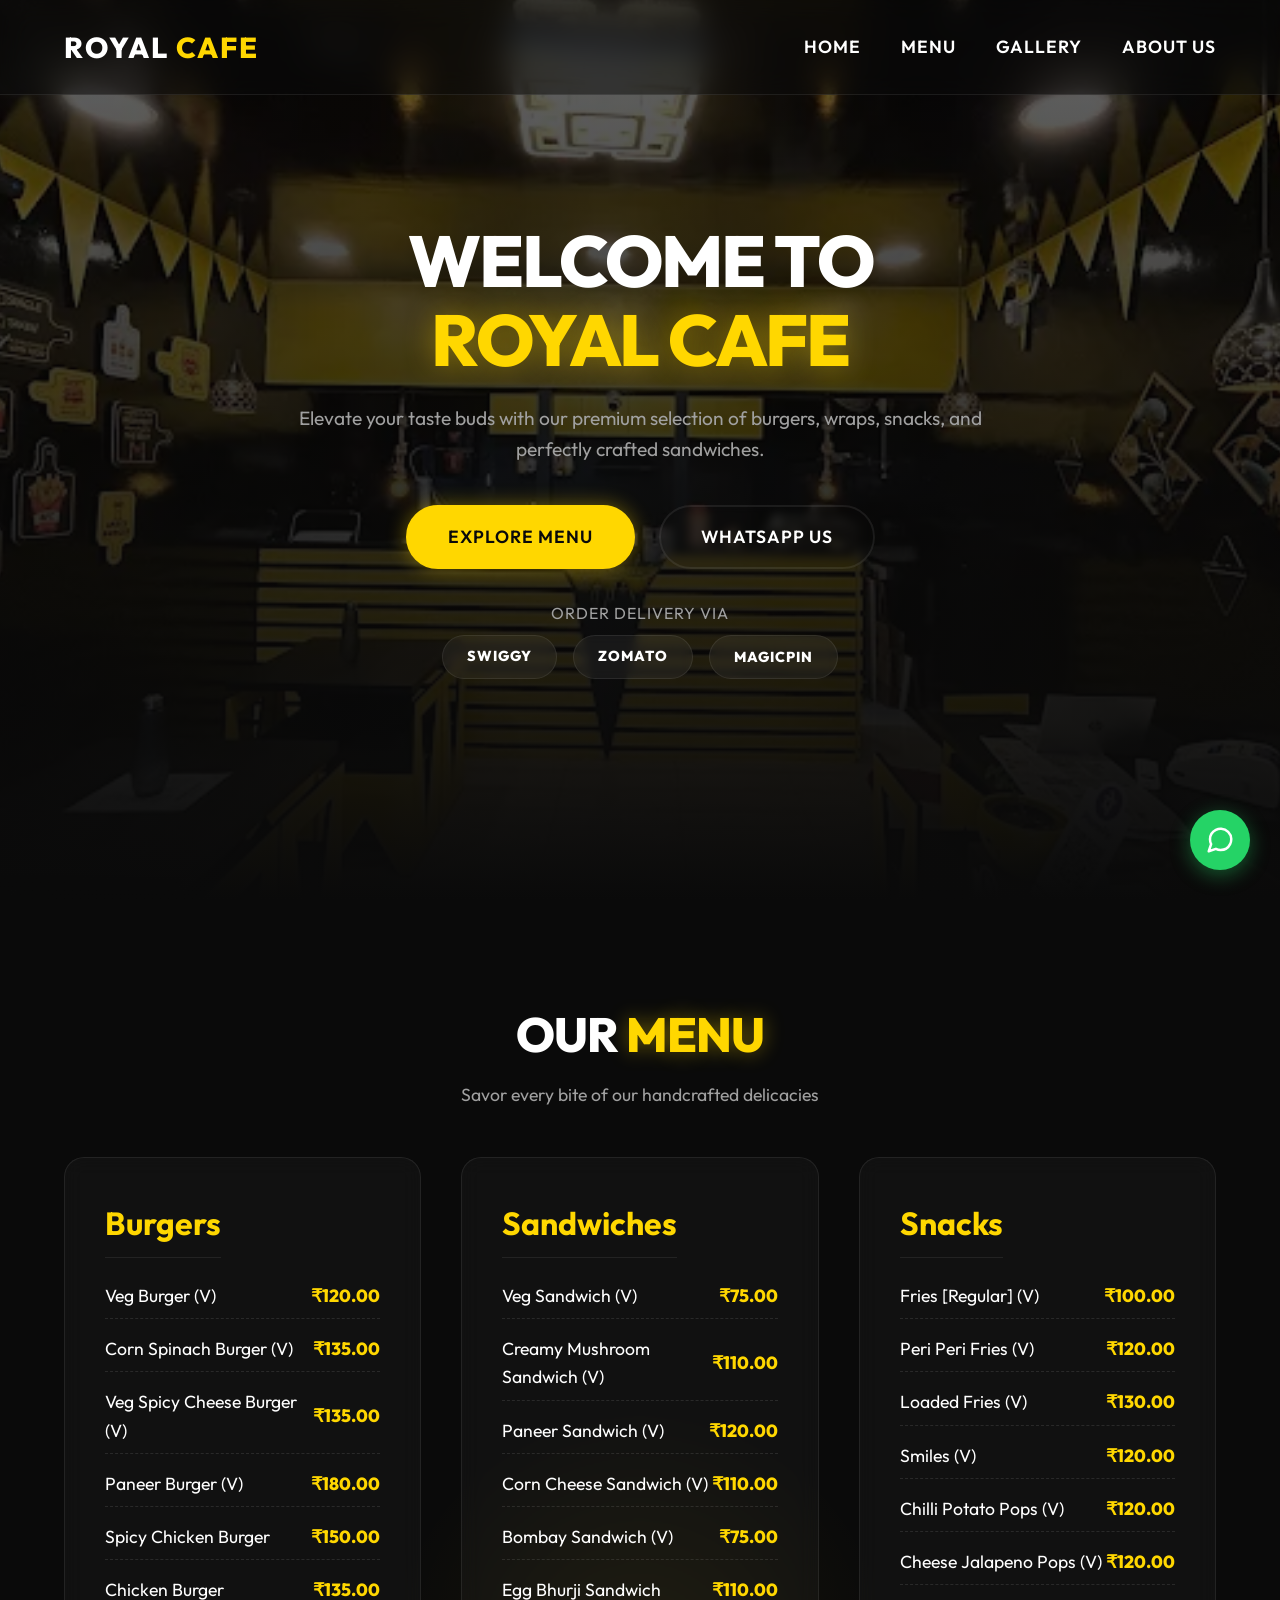
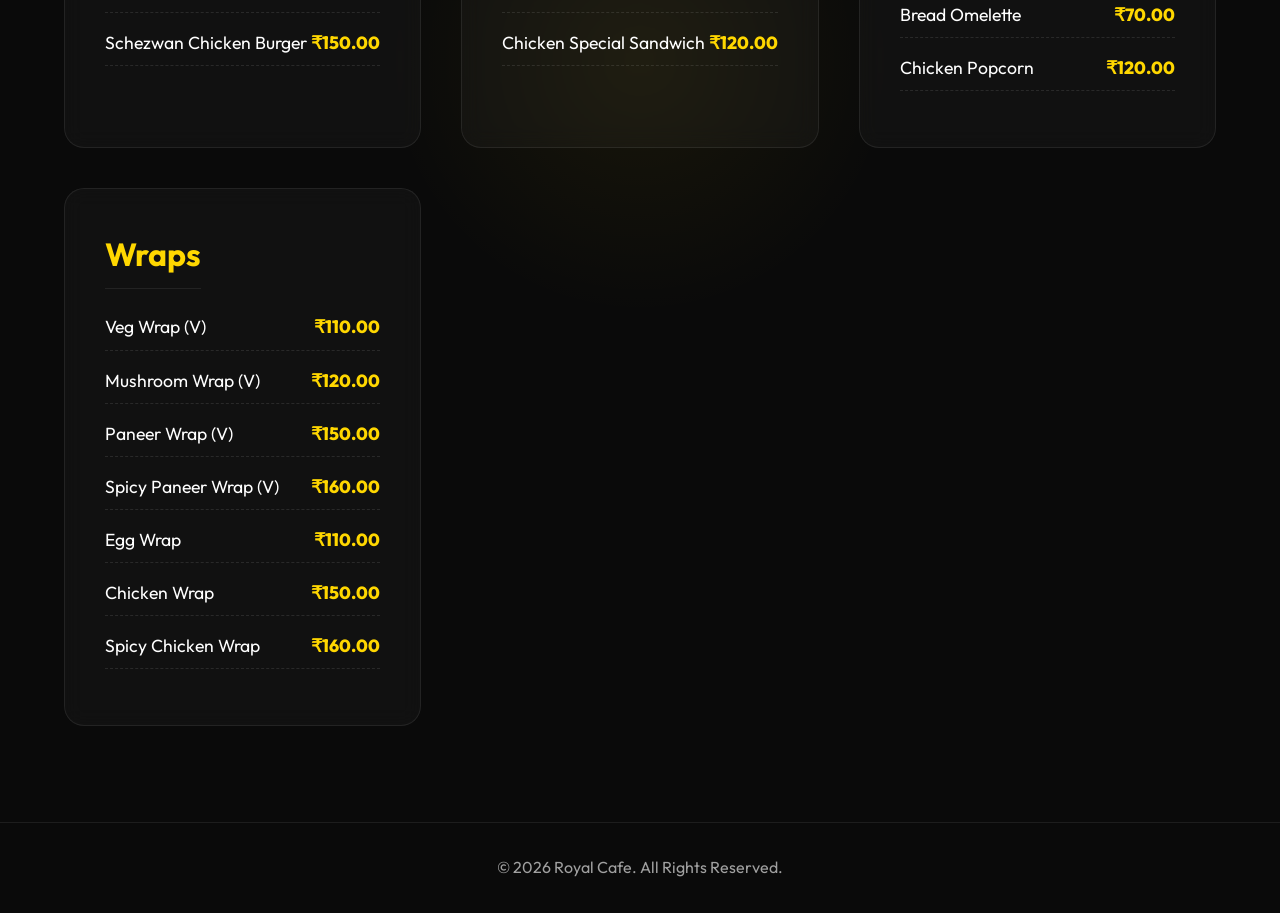
<file: index.html>
<!DOCTYPE html>
<html lang="en">
<head>
    <meta charset="UTF-8">
    <meta name="viewport" content="width=device-width, initial-scale=1.0">
    <title>Royal Cafe | Exquisite Taste</title>
    <meta name="description" content="Discover Royal Cafe's aesthetic vibe, mouthwatering burgers, sandwiches, wraps, and snacks. Dine in or order via WhatsApp.">
    <link href="https://fonts.googleapis.com/css2?family=Outfit:wght@300;400;600;800&display=swap" rel="stylesheet">
    <link rel="stylesheet" href="styles.css">
</head>
<body>

    <!-- Navigation -->
    <nav class="navbar scrolled">
        <div class="logo">ROYAL <span>CAFE</span></div>
        <ul class="nav-links">
            <li><a href="#home">Home</a></li>
            <li><a href="#menu">Menu</a></li>
            <li><a href="gallery.html">Gallery</a></li>
            <li><a href="about.html">About Us</a></li>
        </ul>
        <div class="hamburger">
            <span class="bar"></span>
            <span class="bar"></span>
            <span class="bar"></span>
        </div>
    </nav>

    <!-- Hero Section -->
    <header id="home" class="hero">
        <div class="hero-bg" style="background-image: url('interior (2).webp');"></div>
        <div class="hero-overlay"></div>
        <div class="hero-content reveal">
            <h1>Welcome to <br><span>Royal Cafe</span></h1>
            <p>Elevate your taste buds with our premium selection of burgers, wraps, snacks, and perfectly crafted sandwiches.</p>
            <div class="hero-buttons">
                <a href="#menu" class="btn btn-primary">Explore Menu</a>
                <a href="https://wa.me/919980630179" target="_blank" class="btn btn-secondary">WhatsApp Us</a>
            </div>
            <div class="delivery-partners" style="margin-top: 2rem;">
                <p style="font-size: 1rem; color: var(--text-muted); margin-bottom: 0.5rem; text-transform: uppercase; letter-spacing: 1px;">Order Delivery via</p>
                <div class="partner-links">
                    <a href="https://www.swiggy.com/city/bangalore/royal-cafe-ms-playa-vidyaranyapura-rest906456?utm_source=GooglePlaceOrder&utm_campaign=GoogleMap&is_retargeting=true&media_source=GooglePlaceOrder" target="_blank" class="btn-partner swiggy">Swiggy</a>
                    <a href="https://www.zomato.com/bangalore/royal-cafe-3-yelahanka-bangalore/order" target="_blank" class="btn-partner zomato">Zomato</a>
                    <a href="https://magicpin.in/Bangalore/Vidyaranyapura/Restaurant/Royal-Cafe/store/172638a/delivery/?utm_source=reserve_google&utm_campaign=starter_integration&tabType=delivery&utm_medium=delivery&rwg_token=AFd1xnEIFIDOJBUjgpgEuoTiCwUK1Gg9HE5G6kURZwYyQEnGKl_tK2FlZYWkw2JSVCEMwTXDHV5UgAfMB9CC8qQQxAIZXKA6AQ%3D%3D" target="_blank" class="btn-partner magicpin">MagicPin</a>
                </div>
            </div>
        </div>
    </header>

    <!-- Menu Section -->
    <section id="menu" class="menu-section">
        <div class="section-title reveal">
            <h2>Our <span>Menu</span></h2>
            <p>Savor every bite of our handcrafted delicacies</p>
        </div>

        <div class="menu-container reveal">
            <!-- Burgers -->
            <div class="menu-category">
                <h3>Burgers</h3>
                <ul class="menu-list">
                    <li><span class="item-name">Veg Burger (V)</span> <span class="item-price">₹120.00</span></li>
                    <li><span class="item-name">Corn Spinach Burger (V)</span> <span class="item-price">₹135.00</span></li>
                    <li><span class="item-name">Veg Spicy Cheese Burger (V)</span> <span class="item-price">₹135.00</span></li>
                    <li><span class="item-name">Paneer Burger (V)</span> <span class="item-price">₹180.00</span></li>
                    <li><span class="item-name">Spicy Chicken Burger</span> <span class="item-price">₹150.00</span></li>
                    <li><span class="item-name">Chicken Burger</span> <span class="item-price">₹135.00</span></li>
                    <li><span class="item-name">Schezwan Chicken Burger</span> <span class="item-price">₹150.00</span></li>
                </ul>
            </div>

            <!-- Sandwiches -->
            <div class="menu-category">
                <h3>Sandwiches</h3>
                <ul class="menu-list">
                    <li><span class="item-name">Veg Sandwich (V)</span> <span class="item-price">₹75.00</span></li>
                    <li><span class="item-name">Creamy Mushroom Sandwich (V)</span> <span class="item-price">₹110.00</span></li>
                    <li><span class="item-name">Paneer Sandwich (V)</span> <span class="item-price">₹120.00</span></li>
                    <li><span class="item-name">Corn Cheese Sandwich (V)</span> <span class="item-price">₹110.00</span></li>
                    <li><span class="item-name">Bombay Sandwich (V)</span> <span class="item-price">₹75.00</span></li>
                    <li><span class="item-name">Egg Bhurji Sandwich</span> <span class="item-price">₹110.00</span></li>
                    <li><span class="item-name">Chicken Special Sandwich</span> <span class="item-price">₹120.00</span></li>
                </ul>
            </div>

            <!-- Snacks -->
            <div class="menu-category">
                <h3>Snacks</h3>
                <ul class="menu-list">
                    <li><span class="item-name">Fries [Regular] (V)</span> <span class="item-price">₹100.00</span></li>
                    <li><span class="item-name">Peri Peri Fries (V)</span> <span class="item-price">₹120.00</span></li>
                    <li><span class="item-name">Loaded Fries (V)</span> <span class="item-price">₹130.00</span></li>
                    <li><span class="item-name">Smiles (V)</span> <span class="item-price">₹120.00</span></li>
                    <li><span class="item-name">Chilli Potato Pops (V)</span> <span class="item-price">₹120.00</span></li>
                    <li><span class="item-name">Cheese Jalapeno Pops (V)</span> <span class="item-price">₹120.00</span></li>
                    <li><span class="item-name">Bread Omelette</span> <span class="item-price">₹70.00</span></li>
                    <li><span class="item-name">Chicken Popcorn</span> <span class="item-price">₹120.00</span></li>
                </ul>
            </div>

            <!-- Wraps -->
            <div class="menu-category">
                <h3>Wraps</h3>
                <ul class="menu-list">
                    <li><span class="item-name">Veg Wrap (V)</span> <span class="item-price">₹110.00</span></li>
                    <li><span class="item-name">Mushroom Wrap (V)</span> <span class="item-price">₹120.00</span></li>
                    <li><span class="item-name">Paneer Wrap (V)</span> <span class="item-price">₹150.00</span></li>
                    <li><span class="item-name">Spicy Paneer Wrap (V)</span> <span class="item-price">₹160.00</span></li>
                    <li><span class="item-name">Egg Wrap</span> <span class="item-price">₹110.00</span></li>
                    <li><span class="item-name">Chicken Wrap</span> <span class="item-price">₹150.00</span></li>
                    <li><span class="item-name">Spicy Chicken Wrap</span> <span class="item-price">₹160.00</span></li>
                </ul>
            </div>
        </div>
    </section>

    </section>

    <!-- Floating WhatsApp Icon -->
    <a href="https://wa.me/919980630179" target="_blank" class="floating-wa" aria-label="WhatsApp">
        <svg viewBox="0 0 24 24" width="30" height="30" stroke="currentColor" stroke-width="2" fill="none" stroke-linecap="round" stroke-linejoin="round" class="css-i6dzq1"><path d="M21 11.5a8.38 8.38 0 0 1-.9 3.8 8.5 8.5 0 0 1-7.6 4.7 8.38 8.38 0 0 1-3.8-.9L3 21l1.9-5.7a8.38 8.38 0 0 1-.9-3.8 8.5 8.5 0 0 1 4.7-7.6 8.38 8.38 0 0 1 3.8-.9h.5a8.48 8.48 0 0 1 8 8v.5z"></path></svg>
    </a>

    <footer>
        <p>&copy; 2026 Royal Cafe. All Rights Reserved.</p>
    </footer>

    <script src="script.js"></script>
</body>
</html>
</file>
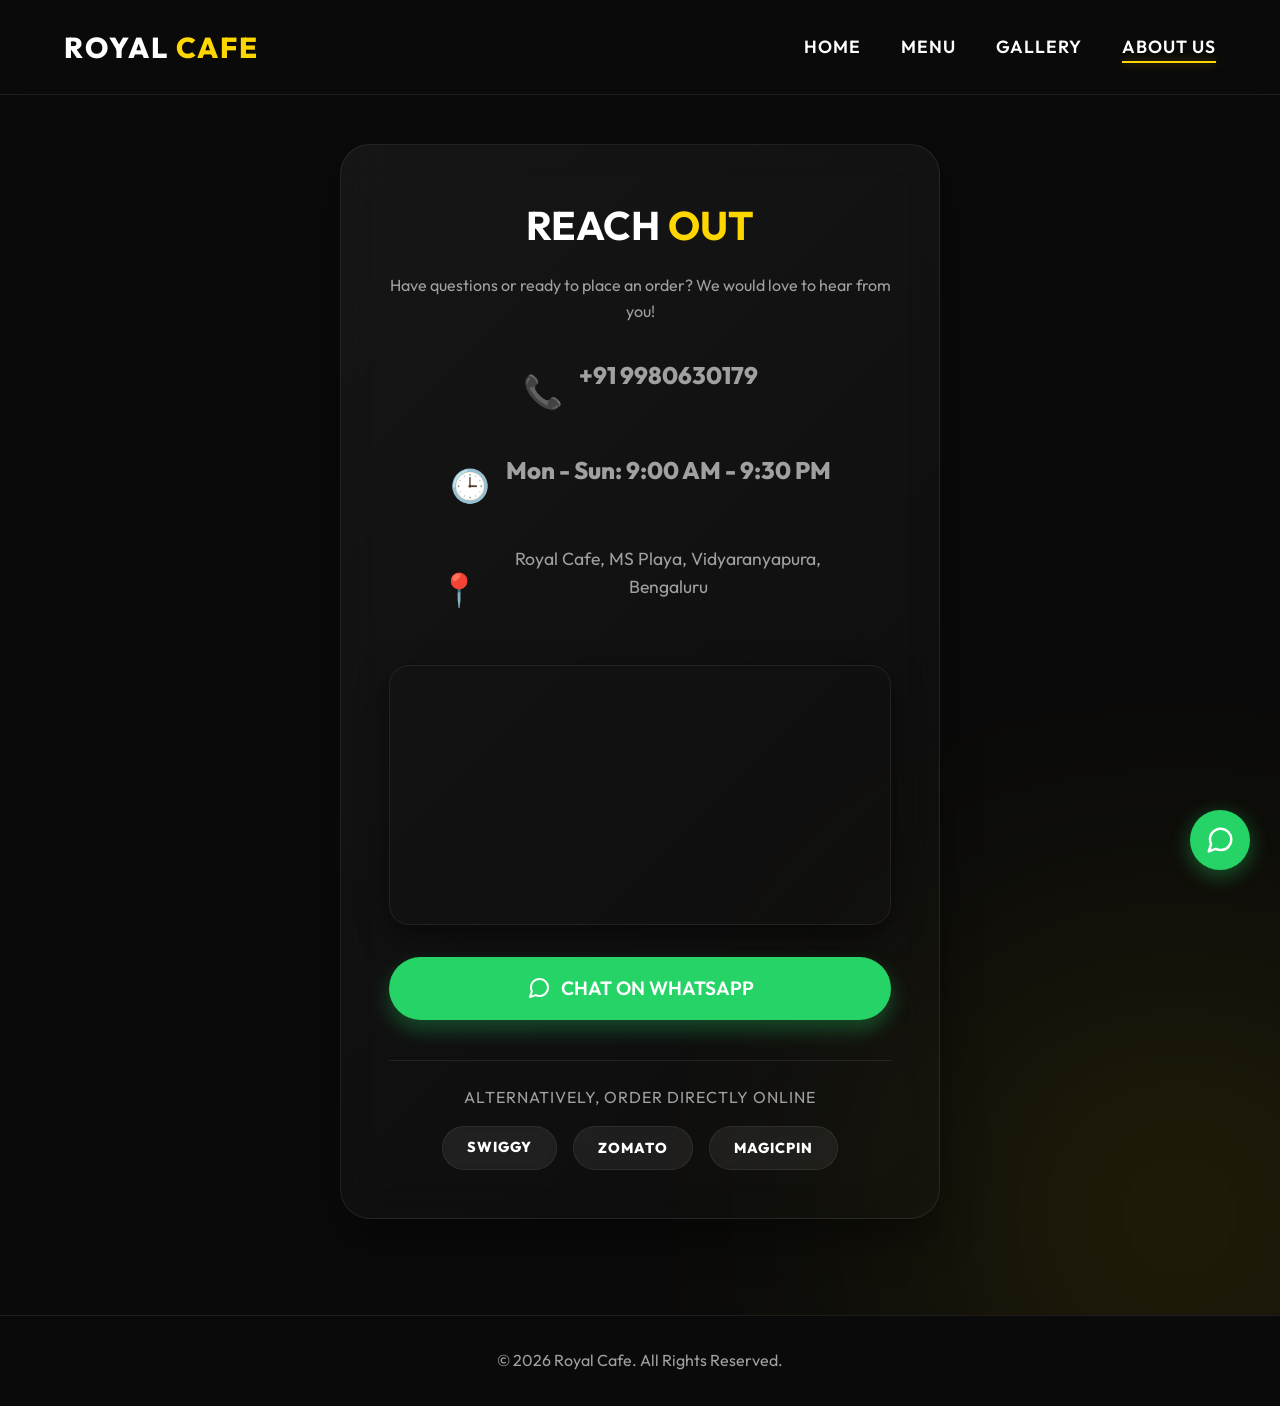
<file: about.html>
<!DOCTYPE html>
<html lang="en">
<head>
    <meta charset="UTF-8">
    <meta name="viewport" content="width=device-width, initial-scale=1.0">
    <title>About Us | Royal Cafe</title>
    <meta name="description" content="Reach out to Royal Cafe, order online, or find us on the map.">
    <link href="https://fonts.googleapis.com/css2?family=Outfit:wght@300;400;600;800&display=swap" rel="stylesheet">
    <link rel="stylesheet" href="styles.css">
</head>
<body style="padding-top: 80px;">

    <!-- Navigation -->
    <nav class="navbar scrolled">
        <div class="logo">ROYAL <span>CAFE</span></div>
        <ul class="nav-links">
            <li><a href="index.html#home">Home</a></li>
            <li><a href="index.html#menu">Menu</a></li>
            <li><a href="gallery.html">Gallery</a></li>
            <li><a href="about.html" class="active">About Us</a></li>
        </ul>
        <div class="hamburger">
            <span class="bar"></span>
            <span class="bar"></span>
            <span class="bar"></span>
        </div>
    </nav>

    <!-- About / Contact Section -->
    <section id="contact" class="contact-section reveal" style="min-height: 80vh; padding-top: 4rem;">
        <div class="contact-container">
            <div class="contact-card">
                <h2>Reach <span>Out</span></h2>
                <p>Have questions or ready to place an order? We would love to hear from you!</p>
                
                <div class="contact-details" style="flex-direction: column; gap: 1.5rem; align-items: center;">
                    <div class="detail">
                        <span class="icon">📞</span>
                        <p>+91 9980630179</p>
                    </div>
                    <div class="detail">
                        <span class="icon">🕒</span>
                        <p>Mon - Sun: 9:00 AM - 9:30 PM</p>
                    </div>
                    <div class="detail" style="font-size: 1.1rem; color: var(--text-muted); font-weight: 400; max-width: 80%;">
                        <span class="icon">📍</span>
                        <p>Royal Cafe, MS Playa, Vidyaranyapura, Bengaluru</p>
                    </div>
                </div>

                <!-- Google Maps Embed -->
                <div class="map-container" style="border-radius: 20px; overflow: hidden; margin-bottom: 2rem; border: 1px solid var(--border); box-shadow: 0 10px 30px rgba(0,0,0,0.5);">
                    <iframe 
                        src="https://maps.google.com/maps?q=13.0892763,77.5465783&z=16&output=embed" 
                        width="100%" 
                        height="250" 
                        style="border:0;" 
                        allowfullscreen="" 
                        loading="lazy" 
                        referrerpolicy="no-referrer-when-downgrade">
                    </iframe>
                </div>

                <a href="https://wa.me/919980630179" target="_blank" class="whatsapp-btn">
                    <svg viewBox="0 0 24 24" width="24" height="24" stroke="currentColor" stroke-width="2" fill="none" stroke-linecap="round" stroke-linejoin="round" class="css-i6dzq1"><path d="M21 11.5a8.38 8.38 0 0 1-.9 3.8 8.5 8.5 0 0 1-7.6 4.7 8.38 8.38 0 0 1-3.8-.9L3 21l1.9-5.7a8.38 8.38 0 0 1-.9-3.8 8.5 8.5 0 0 1 4.7-7.6 8.38 8.38 0 0 1 3.8-.9h.5a8.48 8.48 0 0 1 8 8v.5z"></path></svg>
                    Chat on WhatsApp
                </a>

                <div class="delivery-partners" style="margin-top: 2.5rem; border-top: 1px solid var(--border); padding-top: 1.5rem;">
                    <p style="font-size: 1rem; color: var(--text-muted); margin-bottom: 1rem; text-transform: uppercase; letter-spacing: 1px;">Alternatively, Order directly online</p>
                    <div class="partner-links" style="justify-content: center;">
                        <a href="https://www.swiggy.com/city/bangalore/royal-cafe-ms-playa-vidyaranyapura-rest906456?utm_source=GooglePlaceOrder&utm_campaign=GoogleMap&is_retargeting=true&media_source=GooglePlaceOrder" target="_blank" class="btn-partner swiggy">Swiggy</a>
                        <a href="https://www.zomato.com/bangalore/royal-cafe-3-yelahanka-bangalore/order" target="_blank" class="btn-partner zomato">Zomato</a>
                        <a href="https://magicpin.in/Bangalore/Vidyaranyapura/Restaurant/Royal-Cafe/store/172638a/delivery/?utm_source=reserve_google&utm_campaign=starter_integration&tabType=delivery&utm_medium=delivery&rwg_token=AFd1xnEIFIDOJBUjgpgEuoTiCwUK1Gg9HE5G6kURZwYyQEnGKl_tK2FlZYWkw2JSVCEMwTXDHV5UgAfMB9CC8qQQxAIZXKA6AQ%3D%3D" target="_blank" class="btn-partner magicpin">MagicPin</a>
                    </div>
                </div>
            </div>
        </div>
    </section>

    <!-- Floating WhatsApp Icon -->
    <a href="https://wa.me/919980630179" target="_blank" class="floating-wa" aria-label="WhatsApp">
        <svg viewBox="0 0 24 24" width="30" height="30" stroke="currentColor" stroke-width="2" fill="none" stroke-linecap="round" stroke-linejoin="round" class="css-i6dzq1"><path d="M21 11.5a8.38 8.38 0 0 1-.9 3.8 8.5 8.5 0 0 1-7.6 4.7 8.38 8.38 0 0 1-3.8-.9L3 21l1.9-5.7a8.38 8.38 0 0 1-.9-3.8 8.5 8.5 0 0 1 4.7-7.6 8.38 8.38 0 0 1 3.8-.9h.5a8.48 8.48 0 0 1 8 8v.5z"></path></svg>
    </a>

    <footer>
        <p>&copy; 2026 Royal Cafe. All Rights Reserved.</p>
    </footer>

    <script src="script.js"></script>
</body>
</html>
</file>
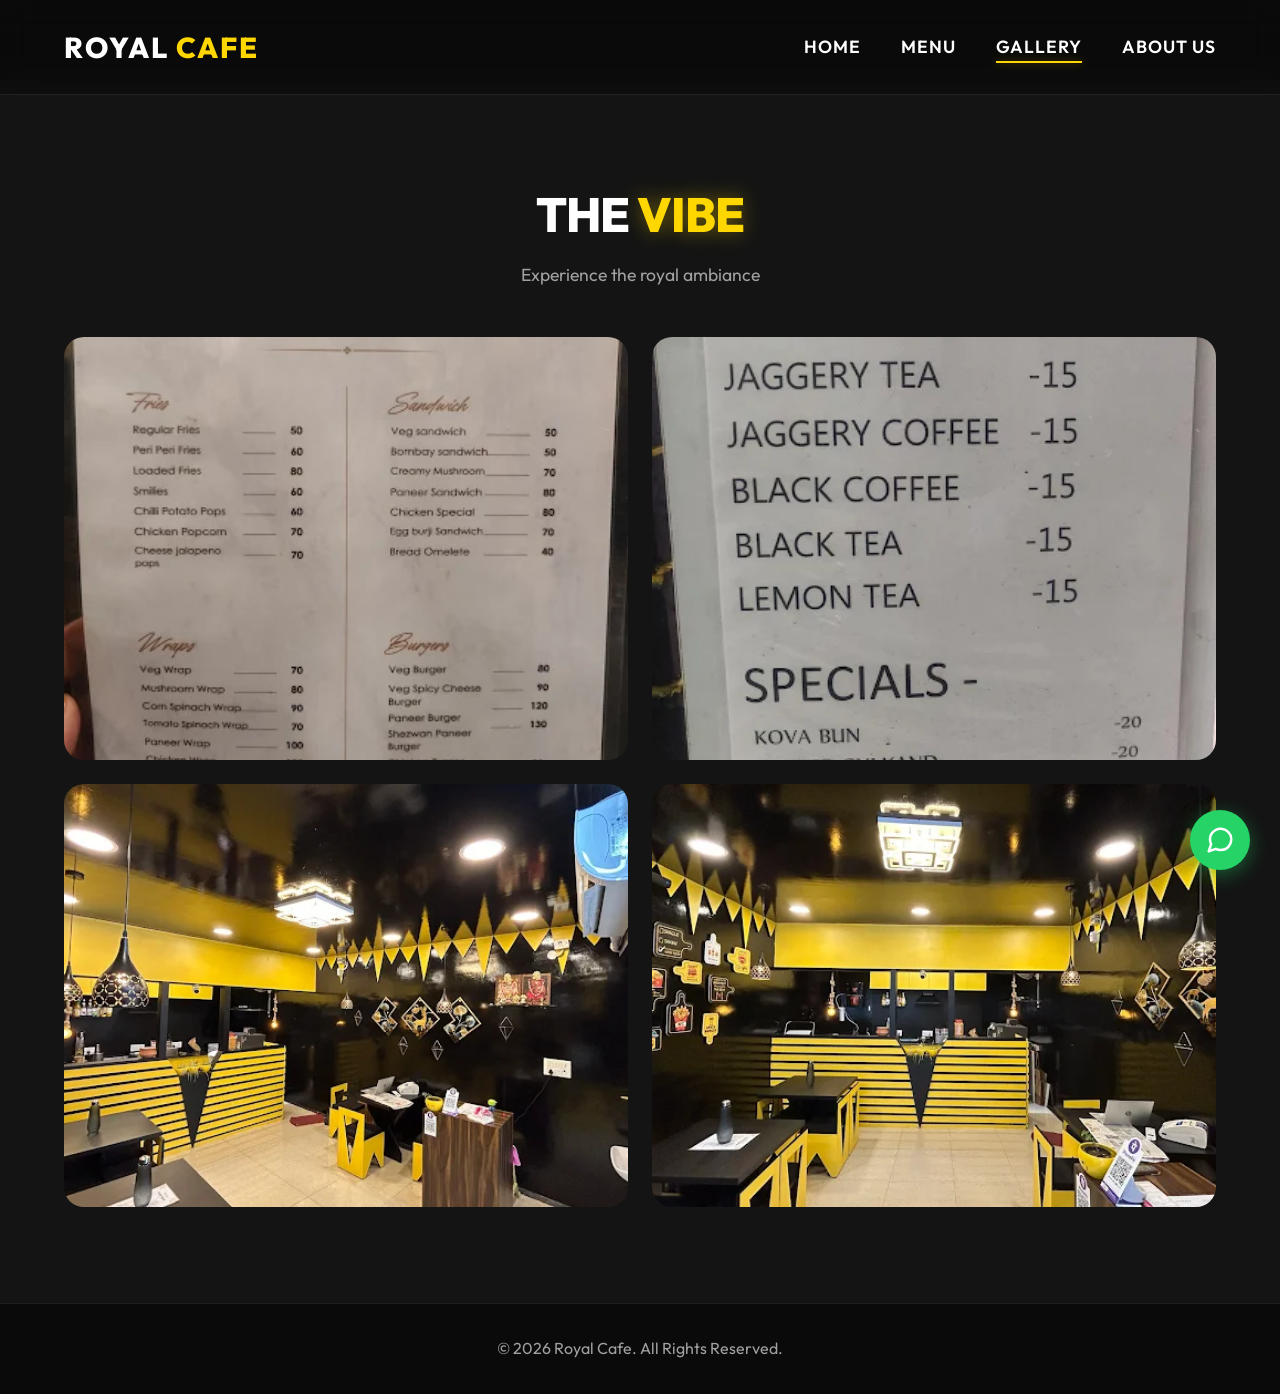
<file: gallery.html>
<!DOCTYPE html>
<html lang="en">
<head>
    <meta charset="UTF-8">
    <meta name="viewport" content="width=device-width, initial-scale=1.0">
    <title>Gallery | Royal Cafe</title>
    <meta name="description" content="View the beautiful aesthetic and mouthwatering food of Royal Cafe.">
    <link href="https://fonts.googleapis.com/css2?family=Outfit:wght@300;400;600;800&display=swap" rel="stylesheet">
    <link rel="stylesheet" href="styles.css">
</head>
<body style="padding-top: 80px;">

    <!-- Navigation -->
    <nav class="navbar scrolled">
        <div class="logo">ROYAL <span>CAFE</span></div>
        <ul class="nav-links">
            <li><a href="index.html#home">Home</a></li>
            <li><a href="index.html#menu">Menu</a></li>
            <li><a href="gallery.html" class="active">Gallery</a></li>
            <li><a href="about.html">About Us</a></li>
        </ul>
        <div class="hamburger">
            <span class="bar"></span>
            <span class="bar"></span>
            <span class="bar"></span>
        </div>
    </nav>

    <!-- Gallery Section -->
    <section id="gallery" class="gallery-section reveal" style="min-height: 80vh;">
        <div class="section-title">
            <h2>The <span>Vibe</span></h2>
            <p>Experience the royal ambiance</p>
        </div>
        <div class="gallery-grid">
            <div class="gallery-item"><img src="1.webp" alt="Royal Cafe Food 1"></div>
            <div class="gallery-item"><img src="2.webp" alt="Royal Cafe Food 2"></div>
            <div class="gallery-item"><img src="interior.webp" alt="Royal Cafe Interior 1"></div>
            <div class="gallery-item"><img src="interior (2).webp" alt="Royal Cafe Interior 2"></div>
        </div>
    </section>

    <!-- Floating WhatsApp Icon -->
    <a href="https://wa.me/919980630179" target="_blank" class="floating-wa" aria-label="WhatsApp">
        <svg viewBox="0 0 24 24" width="30" height="30" stroke="currentColor" stroke-width="2" fill="none" stroke-linecap="round" stroke-linejoin="round" class="css-i6dzq1"><path d="M21 11.5a8.38 8.38 0 0 1-.9 3.8 8.5 8.5 0 0 1-7.6 4.7 8.38 8.38 0 0 1-3.8-.9L3 21l1.9-5.7a8.38 8.38 0 0 1-.9-3.8 8.5 8.5 0 0 1 4.7-7.6 8.38 8.38 0 0 1 3.8-.9h.5a8.48 8.48 0 0 1 8 8v.5z"></path></svg>
    </a>

    <footer>
        <p>&copy; 2026 Royal Cafe. All Rights Reserved.</p>
    </footer>

    <script src="script.js"></script>
</body>
</html>
</file>
<file: styles.css>
/* ===== VARS ===== */
:root {
    --bg-dark: #0a0a0a;
    --bg-surface: #141414;
    --bg-card: rgba(255, 255, 255, 0.03);
    
    --primary: #FFD700;
    --primary-glow: rgba(255, 215, 0, 0.4);
    --primary-dark: #ccac00;
    
    --text-main: #ffffff;
    --text-muted: #a0a0a0;
    
    --border: rgba(255, 255, 255, 0.08);
    
    --transition: all 0.3s cubic-bezier(0.25, 0.8, 0.25, 1);
}

/* ===== RESET ===== */
* {
    margin: 0;
    padding: 0;
    box-sizing: border-box;
}

html {
    scroll-behavior: smooth;
    font-family: 'Outfit', sans-serif;
    background-color: var(--bg-dark);
    color: var(--text-main);
    overflow-x: hidden;
}

body {
    overflow-x: hidden;
    line-height: 1.6;
}

a {
    text-decoration: none;
    color: inherit;
    transition: var(--transition);
}

ul {
    list-style: none;
}

/* ===== UTILITIES ===== */
.section-title {
    text-align: center;
    margin-bottom: 3rem;
    position: relative;
    z-index: 2;
}

.section-title h2 {
    font-size: 3rem;
    font-weight: 800;
    letter-spacing: -1px;
    text-transform: uppercase;
    color: var(--text-main);
}

.section-title h2 span {
    color: var(--primary);
    text-shadow: 0 0 20px var(--primary-glow);
}

.section-title p {
    color: var(--text-muted);
    font-size: 1.1rem;
    margin-top: 0.5rem;
}

/* ===== NAVBAR ===== */
.navbar {
    position: fixed;
    top: 0;
    left: 0;
    width: 100%;
    padding: 1.5rem 5%;
    display: flex;
    justify-content: space-between;
    align-items: center;
    z-index: 1000;
    background: rgba(10, 10, 10, 0.5);
    backdrop-filter: blur(15px);
    -webkit-backdrop-filter: blur(15px);
    border-bottom: 1px solid var(--border);
    transition: var(--transition);
}

.navbar.scrolled {
    padding: 1rem 5%;
    background: rgba(10, 10, 10, 0.85);
    box-shadow: 0 4px 30px rgba(0, 0, 0, 0.5);
}

.logo {
    font-size: 1.8rem;
    font-weight: 800;
    letter-spacing: 2px;
}

.logo span {
    color: var(--primary);
}

.nav-links {
    display: flex;
    gap: 2.5rem;
}

.nav-links li a {
    font-weight: 600;
    font-size: 1.1rem;
    text-transform: uppercase;
    letter-spacing: 1px;
    position: relative;
}

.nav-links li a::after {
    content: '';
    position: absolute;
    width: 0;
    height: 2px;
    background: var(--primary);
    left: 0;
    bottom: -5px;
    transition: var(--transition);
    box-shadow: 0 0 10px var(--primary-glow);
}

.nav-links li a:hover::after, .nav-links li a.active::after {
    width: 100%;
}

.nav-links li a:hover {
    color: var(--primary);
}

/* Mobile Menu Toggle */
.hamburger {
    display: none;
    cursor: pointer;
}

.bar {
    display: block;
    width: 25px;
    height: 3px;
    margin: 5px auto;
    background-color: var(--text-main);
    transition: var(--transition);
}

/* ===== HERO SECTION ===== */
.hero {
    position: relative;
    height: 100vh;
    display: flex;
    align-items: center;
    justify-content: center;
    text-align: center;
    overflow: hidden;
}

.hero-bg {
    position: absolute;
    top: 0;
    left: 0;
    width: 100%;
    height: 100%;
    background-size: cover;
    background-position: center;
    z-index: 1;
    transform: scale(1.1);
    animation: zoomOut 15s infinite alternate ease-in-out;
}

.hero-overlay {
    position: absolute;
    top: 0;
    left: 0;
    width: 100%;
    height: 100%;
    background: linear-gradient(180deg, rgba(0,0,0,0.6) 0%, rgba(10,10,10,1) 100%);
    z-index: 2;
}

.hero-content {
    position: relative;
    z-index: 3;
    max-width: 800px;
    padding: 0 20px;
}

.hero-content h1 {
    font-size: 4.5rem;
    font-weight: 800;
    line-height: 1.1;
    margin-bottom: 1.5rem;
    text-transform: uppercase;
    letter-spacing: -2px;
}

.hero-content h1 span {
    color: var(--primary);
    text-shadow: 0 0 30px var(--primary-glow);
}

.hero-content p {
    font-size: 1.2rem;
    color: var(--text-muted);
    margin-bottom: 2.5rem;
}

.hero-buttons {
    display: flex;
    gap: 1.5rem;
    justify-content: center;
}

.btn {
    padding: 1rem 2.5rem;
    font-size: 1.1rem;
    font-weight: 600;
    text-transform: uppercase;
    letter-spacing: 1px;
    border-radius: 50px;
    cursor: pointer;
    transition: var(--transition);
}

.btn-primary {
    background-color: var(--primary);
    color: var(--bg-dark);
    border: 2px solid var(--primary);
    box-shadow: 0 0 20px var(--primary-glow);
}

.btn-primary:hover {
    background-color: var(--primary-dark);
    border-color: var(--primary-dark);
    box-shadow: 0 0 30px var(--primary-glow);
    transform: translateY(-3px);
}

.btn-secondary {
    background: transparent;
    color: var(--text-main);
    border: 2px solid var(--border);
    backdrop-filter: blur(5px);
}

.btn-secondary:hover {
    border-color: var(--text-main);
    background: rgba(255,255,255,0.1);
    transform: translateY(-3px);
}

.partner-links {
    display: flex;
    gap: 1rem;
    justify-content: center;
    flex-wrap: wrap;
}

.btn-partner {
    padding: 0.6rem 1.5rem;
    font-size: 0.9rem;
    font-weight: 800;
    text-transform: uppercase;
    letter-spacing: 1px;
    border-radius: 50px;
    background: rgba(255, 255, 255, 0.05);
    border: 1px solid var(--border);
    backdrop-filter: blur(5px);
    transition: var(--transition);
}

.btn-partner.swiggy:hover {
    background-color: #fc8019;
    border-color: #fc8019;
    color: #fff;
    box-shadow: 0 5px 15px rgba(252, 128, 25, 0.4);
    transform: translateY(-3px);
}

.btn-partner.zomato:hover {
    background-color: #E23744;
    border-color: #E23744;
    color: #fff;
    box-shadow: 0 5px 15px rgba(226, 55, 68, 0.4);
    transform: translateY(-3px);
}

.btn-partner.magicpin:hover {
    background-color: #E91E63;
    border-color: #E91E63;
    color: #fff;
    box-shadow: 0 5px 15px rgba(233, 30, 99, 0.4);
    transform: translateY(-3px);
}

/* ===== MENU SECTION ===== */
.menu-section {
    padding: 6rem 5%;
    position: relative;
    background-color: var(--bg-dark);
}

.menu-section::before {
    content: '';
    position: absolute;
    top: 50%;
    left: 50%;
    transform: translate(-50%, -50%);
    width: 600px;
    height: 600px;
    background: radial-gradient(circle, var(--primary-glow) 0%, transparent 60%);
    opacity: 0.15;
    z-index: 1;
    pointer-events: none;
}

.menu-container {
    display: grid;
    grid-template-columns: repeat(auto-fit, minmax(320px, 1fr));
    gap: 2.5rem;
    position: relative;
    z-index: 2;
    max-width: 1400px;
    margin: 0 auto;
}

.menu-category {
    background: var(--bg-card);
    border: 1px solid var(--border);
    border-radius: 20px;
    padding: 2.5rem;
    backdrop-filter: blur(10px);
    -webkit-backdrop-filter: blur(10px);
    transition: var(--transition);
}

.menu-category:hover {
    transform: translateY(-10px);
    border-color: rgba(255, 215, 0, 0.3);
    box-shadow: 0 15px 30px rgba(0, 0, 0, 0.5), 0 0 20px rgba(255, 215, 0, 0.1);
}

.menu-category h3 {
    font-size: 2rem;
    color: var(--primary);
    margin-bottom: 1.5rem;
    border-bottom: 1px solid var(--border);
    padding-bottom: 0.5rem;
    display: inline-block;
}

.menu-list li {
    display: flex;
    justify-content: space-between;
    align-items: center;
    margin-bottom: 1rem;
    padding-bottom: 0.5rem;
    border-bottom: 1px dashed rgba(255,255,255,0.1);
    transition: var(--transition);
}

.menu-list li:hover {
    color: var(--primary);
    padding-left: 10px;
}

.item-name {
    font-weight: 400;
    font-size: 1.1rem;
}

.item-price {
    font-weight: 800;
    color: var(--primary);
    font-size: 1.1rem;
}

/* ===== GALLERY SECTION ===== */
.gallery-section {
    padding: 6rem 5%;
    background-color: var(--bg-surface);
}

.gallery-grid {
    display: grid;
    grid-template-columns: repeat(2, 1fr);
    gap: 1.5rem;
    max-width: 1200px;
    margin: 0 auto;
}

.gallery-item {
    position: relative;
    border-radius: 20px;
    overflow: hidden;
    aspect-ratio: 4/3;
}

.gallery-item img {
    width: 100%;
    height: 100%;
    object-fit: cover;
    transition: transform 0.6s cubic-bezier(0.25, 1, 0.5, 1);
}

.gallery-item::after {
    content: '';
    position: absolute;
    inset: 0;
    background: linear-gradient(to top, rgba(0,0,0,0.8) 0%, transparent 50%);
    opacity: 0;
    transition: var(--transition);
}

.gallery-item:hover img {
    transform: scale(1.1);
}

.gallery-item:hover::after {
    opacity: 1;
}

/* ===== CONTACT SECTION ===== */
.contact-section {
    padding: 6rem 5%;
    background-color: var(--bg-dark);
    position: relative;
    overflow: hidden;
}

.contact-section::before {
    content: '';
    position: absolute;
    bottom: -100px;
    right: -100px;
    width: 400px;
    height: 400px;
    background: var(--primary);
    filter: blur(150px);
    opacity: 0.15;
    z-index: 1;
}

.contact-container {
    max-width: 600px;
    margin: 0 auto;
    position: relative;
    z-index: 2;
}

.contact-card {
    background: linear-gradient(135deg, rgba(255,255,255,0.05) 0%, rgba(255,255,255,0.01) 100%);
    border: 1px solid var(--border);
    border-radius: 30px;
    padding: 3rem;
    text-align: center;
    backdrop-filter: blur(20px);
    -webkit-backdrop-filter: blur(20px);
    box-shadow: 0 20px 40px rgba(0,0,0,0.4);
}

.contact-card h2 {
    font-size: 2.5rem;
    text-transform: uppercase;
    margin-bottom: 1rem;
}

.contact-card h2 span {
    color: var(--primary);
}

.contact-card p {
    color: var(--text-muted);
    margin-bottom: 2rem;
}

.contact-details {
    display: flex;
    justify-content: center;
    margin-bottom: 2rem;
}

.detail {
    display: flex;
    align-items: center;
    gap: 1rem;
    font-size: 1.5rem;
    font-weight: 800;
}

.detail .icon {
    font-size: 2rem;
    color: var(--primary);
}

.whatsapp-btn {
    display: flex;
    align-items: center;
    justify-content: center;
    gap: 10px;
    background: #25D366; /* WhatsApp official green, but let's keep it vibrant */
    color: #fff;
    padding: 1rem 2rem;
    border-radius: 50px;
    font-size: 1.2rem;
    font-weight: 600;
    text-transform: uppercase;
    transition: var(--transition);
    box-shadow: 0 10px 20px rgba(37, 211, 102, 0.3);
}

.whatsapp-btn:hover {
    transform: translateY(-5px);
    box-shadow: 0 15px 30px rgba(37, 211, 102, 0.4);
}

/* ===== FLOATING WA ===== */
.floating-wa {
    position: fixed;
    bottom: 30px;
    right: 30px;
    background-color: #25D366;
    color: white;
    width: 60px;
    height: 60px;
    border-radius: 50%;
    display: flex;
    justify-content: center;
    align-items: center;
    box-shadow: 0 5px 20px rgba(37, 211, 102, 0.4);
    z-index: 1000;
    transition: var(--transition);
    animation: pulse 2s infinite;
}

.floating-wa:hover {
    transform: scale(1.1);
}

@keyframes pulse {
    0% {
        box-shadow: 0 0 0 0 rgba(37, 211, 102, 0.4);
    }
    70% {
        box-shadow: 0 0 0 15px rgba(37, 211, 102, 0);
    }
    100% {
        box-shadow: 0 0 0 0 rgba(37, 211, 102, 0);
    }
}

/* ===== FOOTER ===== */
footer {
    text-align: center;
    padding: 2rem;
    border-top: 1px solid var(--border);
    color: var(--text-muted);
}

/* ===== ANIMATIONS ===== */
@keyframes zoomOut {
    from {
        transform: scale(1.1);
    }
    to {
        transform: scale(1);
    }
}

/* Reveal classes for JS Intersection Observer */
.reveal {
    opacity: 0;
    transform: translateY(40px);
    transition: all 0.8s cubic-bezier(0.25, 0.8, 0.25, 1);
}

.reveal.active {
    opacity: 1;
    transform: translateY(0);
}

/* ===== RESPONSIVE ===== */
@media (max-width: 991px) {
    .hero-content h1 {
        font-size: 3.5rem;
    }
}

@media (max-width: 768px) {
    .hamburger {
        display: block;
    }

    .hamburger.active .bar:nth-child(2) {
        opacity: 0;
    }
    .hamburger.active .bar:nth-child(1) {
        transform: translateY(8px) rotate(45deg);
    }
    .hamburger.active .bar:nth-child(3) {
        transform: translateY(-8px) rotate(-45deg);
    }

    .nav-links {
        position: fixed;
        left: -100%;
        top: 70px;
        gap: 0;
        flex-direction: column;
        background-color: rgba(20, 20, 20, 0.95);
        backdrop-filter: blur(15px);
        width: 100%;
        text-align: center;
        transition: 0.5s;
        border-bottom: 1px solid var(--border);
    }

    .nav-links.active {
        left: 0;
    }

    .nav-links li {
        margin: 1rem 0;
    }

    .hero-buttons {
        flex-direction: column;
        gap: 1rem;
    }
    
    .gallery-grid {
        grid-template-columns: 1fr;
    }
    
    .menu-category h3 {
        font-size: 1.5rem;
    }
}
</file>
